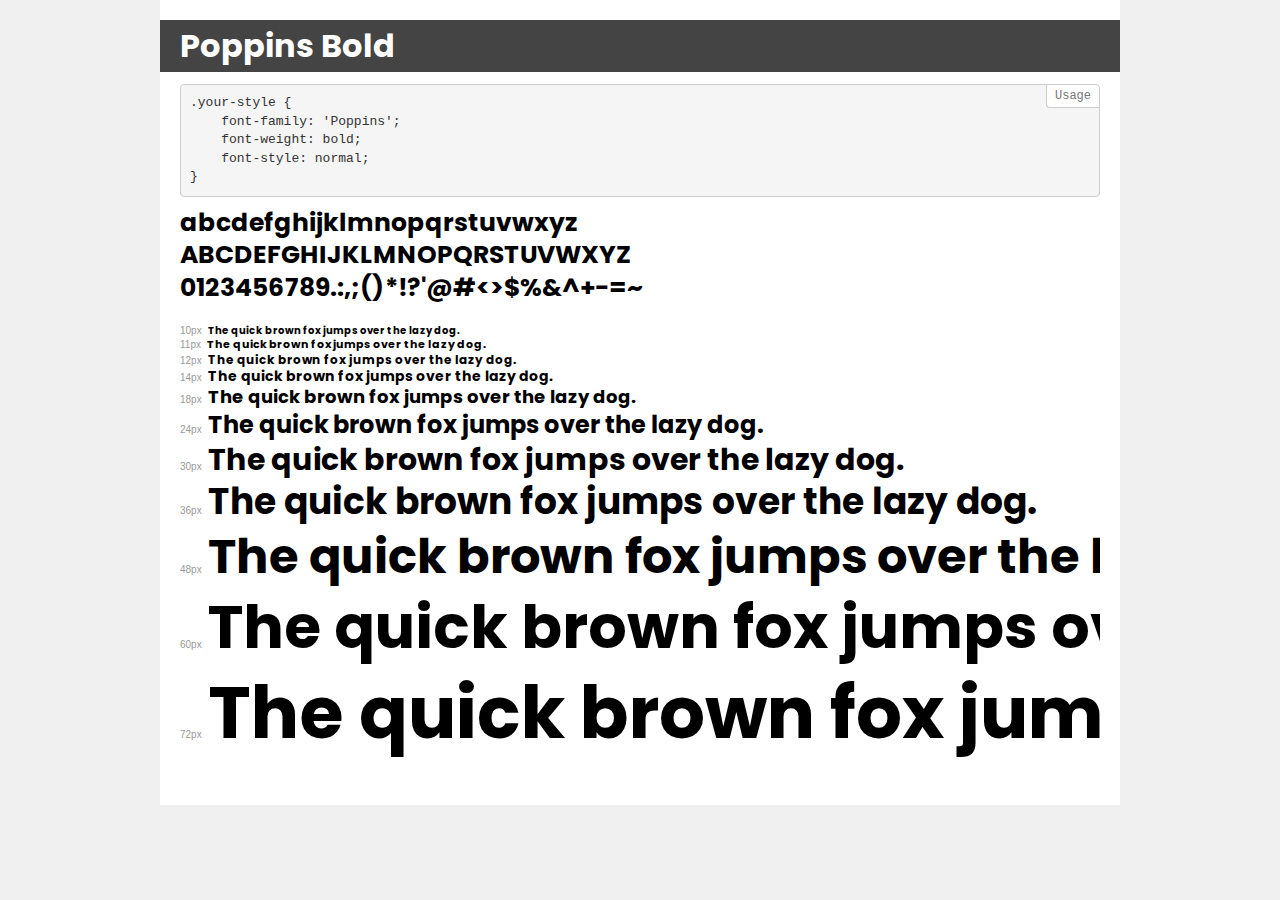
<file: fonts/demo.html>
<!DOCTYPE html>
<html lang="en">
<head>
    <meta charset="utf-8">
    <meta http-equiv="X-UA-Compatible" content="IE=edge">
    <meta name="viewport" content="width=device-width, initial-scale=1">
    <meta name="robots" content="noindex, noarchive">
    <meta name="format-detection" content="telephone=no">
    <title>Transfonter demo</title>
    <link href="stylesheet.css" rel="stylesheet">
    <style>
        /*
        http://meyerweb.com/eric/tools/css/reset/
        v2.0 | 20110126
        License: none (public domain)
        */
        html, body, div, span, applet, object, iframe,
        h1, h2, h3, h4, h5, h6, p, blockquote, pre,
        a, abbr, acronym, address, big, cite, code,
        del, dfn, em, img, ins, kbd, q, s, samp,
        small, strike, strong, sub, sup, tt, var,
        b, u, i, center,
        dl, dt, dd, ol, ul, li,
        fieldset, form, label, legend,
        table, caption, tbody, tfoot, thead, tr, th, td,
        article, aside, canvas, details, embed,
        figure, figcaption, footer, header, hgroup,
        menu, nav, output, ruby, section, summary,
        time, mark, audio, video {
            margin: 0;
            padding: 0;
            border: 0;
            font-size: 100%;
            font: inherit;
            vertical-align: baseline;
        }
        /* HTML5 display-role reset for older browsers */
        article, aside, details, figcaption, figure,
        footer, header, hgroup, menu, nav, section {
            display: block;
        }
        body {
            line-height: 1;
        }
        ol, ul {
            list-style: none;
        }
        blockquote, q {
            quotes: none;
        }
        blockquote:before, blockquote:after,
        q:before, q:after {
            content: '';
            content: none;
        }
        table {
            border-collapse: collapse;
            border-spacing: 0;
        }
        /* demo styles */
        body {
            background: #f0f0f0;
            color: #000;
        }
        .page {
            background: #fff;
            width: 920px;
            margin: 0 auto;
            padding: 20px 20px 0 20px;
            overflow: hidden;
        }
        .font-container {
            overflow-x: auto;
            overflow-y: hidden;
            margin-bottom: 40px;
            line-height: 1.3;
            white-space: nowrap;
            padding-bottom: 5px;
        }
        h1 {
            position: relative;
            background: #444;
            font-size: 32px;
            color: #fff;
            padding: 10px 20px;
            margin: 0 -20px 12px -20px;
        }
        .letters {
            font-size: 25px;
            margin-bottom: 20px;
        }
        .s10:before {
            content: '10px';
        }
        .s11:before {
            content: '11px';
        }
        .s12:before {
            content: '12px';
        }
        .s14:before {
            content: '14px';
        }
        .s18:before {
            content: '18px';
        }
        .s24:before {
            content: '24px';
        }
        .s30:before {
            content: '30px';
        }
        .s36:before {
            content: '36px';
        }
        .s48:before {
            content: '48px';
        }
        .s60:before {
            content: '60px';
        }
        .s72:before {
            content: '72px';
        }
        .s10:before, .s11:before, .s12:before, .s14:before,
        .s18:before, .s24:before, .s30:before, .s36:before,
        .s48:before, .s60:before, .s72:before {
            font-family: Arial, sans-serif;
            font-size: 10px;
            font-weight: normal;
            font-style: normal;
            color: #999;
            padding-right: 6px;
        }
        pre {
            display: block;
            position: relative;
            padding: 9px;
            margin: 0 0 10px;
            font-family: Monaco, Menlo, Consolas, "Courier New", monospace;
            font-size: 13px;
            line-height: 1.428571429;
            color: #333;
            font-weight: normal;
            font-style: normal;
            background-color: #f5f5f5;
            border: 1px solid #ccc;
            overflow-x: auto;
            border-radius: 4px;
        }
        pre:after {
            display: block;
            position: absolute;
            right: 0;
            top: 0;
            content: 'Usage';
            line-height: 1;
            padding: 5px 8px;
            font-size: 12px;
            color: #767676;
            background-color: #fff;
            border: 1px solid #ccc;
            border-right: none;
            border-top: none;
            border-radius: 0 4px 0 4px;
            z-index: 10;
        }
        /* responsive */
        @media (max-width: 959px) {
            .page {
                width: auto;
                margin: 0;
            }
        }
    </style>
</head>
<body>
<div class="page">
    <div class="demo">
        <h1 style="font-family: 'Poppins'; font-weight: bold; font-style: normal;">Poppins Bold</h1>
        <pre>.your-style {
    font-family: 'Poppins';
    font-weight: bold;
    font-style: normal;
}</pre>
        <div class="font-container" style="font-family: 'Poppins'; font-weight: bold; font-style: normal;">
            <p class="letters">
                abcdefghijklmnopqrstuvwxyz<br>
ABCDEFGHIJKLMNOPQRSTUVWXYZ<br>
                0123456789.:,;()*!?'@#<>$%&^+-=~
            </p>
            <p class="s10" style="font-size: 10px;">The quick brown fox jumps over the lazy dog.</p>
            <p class="s11" style="font-size: 11px;">The quick brown fox jumps over the lazy dog.</p>
            <p class="s12" style="font-size: 12px;">The quick brown fox jumps over the lazy dog.</p>
            <p class="s14" style="font-size: 14px;">The quick brown fox jumps over the lazy dog.</p>
            <p class="s18" style="font-size: 18px;">The quick brown fox jumps over the lazy dog.</p>
            <p class="s24" style="font-size: 24px;">The quick brown fox jumps over the lazy dog.</p>
            <p class="s30" style="font-size: 30px;">The quick brown fox jumps over the lazy dog.</p>
            <p class="s36" style="font-size: 36px;">The quick brown fox jumps over the lazy dog.</p>
            <p class="s48" style="font-size: 48px;">The quick brown fox jumps over the lazy dog.</p>
            <p class="s60" style="font-size: 60px;">The quick brown fox jumps over the lazy dog.</p>
            <p class="s72" style="font-size: 72px;">The quick brown fox jumps over the lazy dog.</p>
        </div>
    </div>
</div>
</body>
</html>
</file>
<file: fonts/stylesheet.css>
@font-face {
    font-family: 'Poppins';
    src: url('Poppins-Bold.eot');
    src: url('Poppins-Bold.eot?#iefix') format('embedded-opentype'),
        url('Poppins-Bold.woff2') format('woff2'),
        url('Poppins-Bold.woff') format('woff'),
        url('Poppins-Bold.ttf') format('truetype'),
        url('Poppins-Bold.svg#Poppins-Bold') format('svg');
    font-weight: bold;
    font-style: normal;
    font-display: swap;
}
</file>
